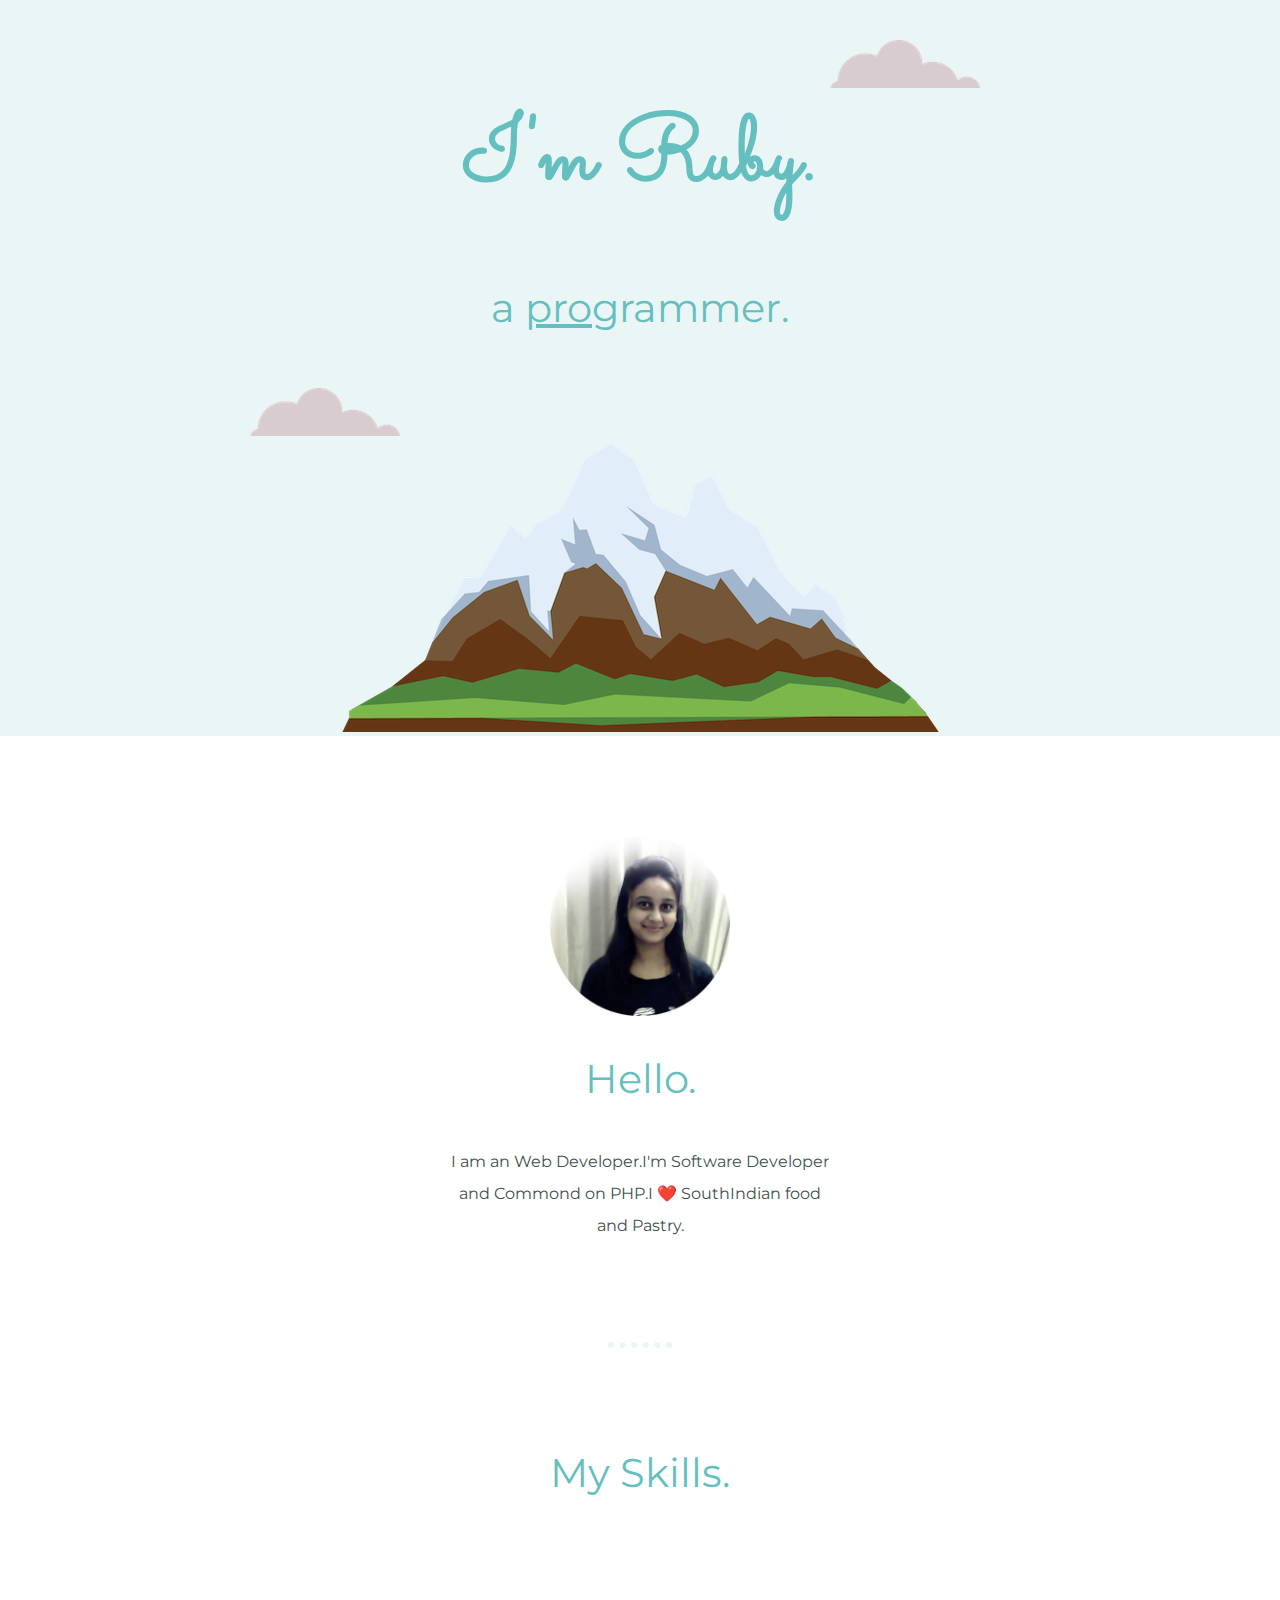
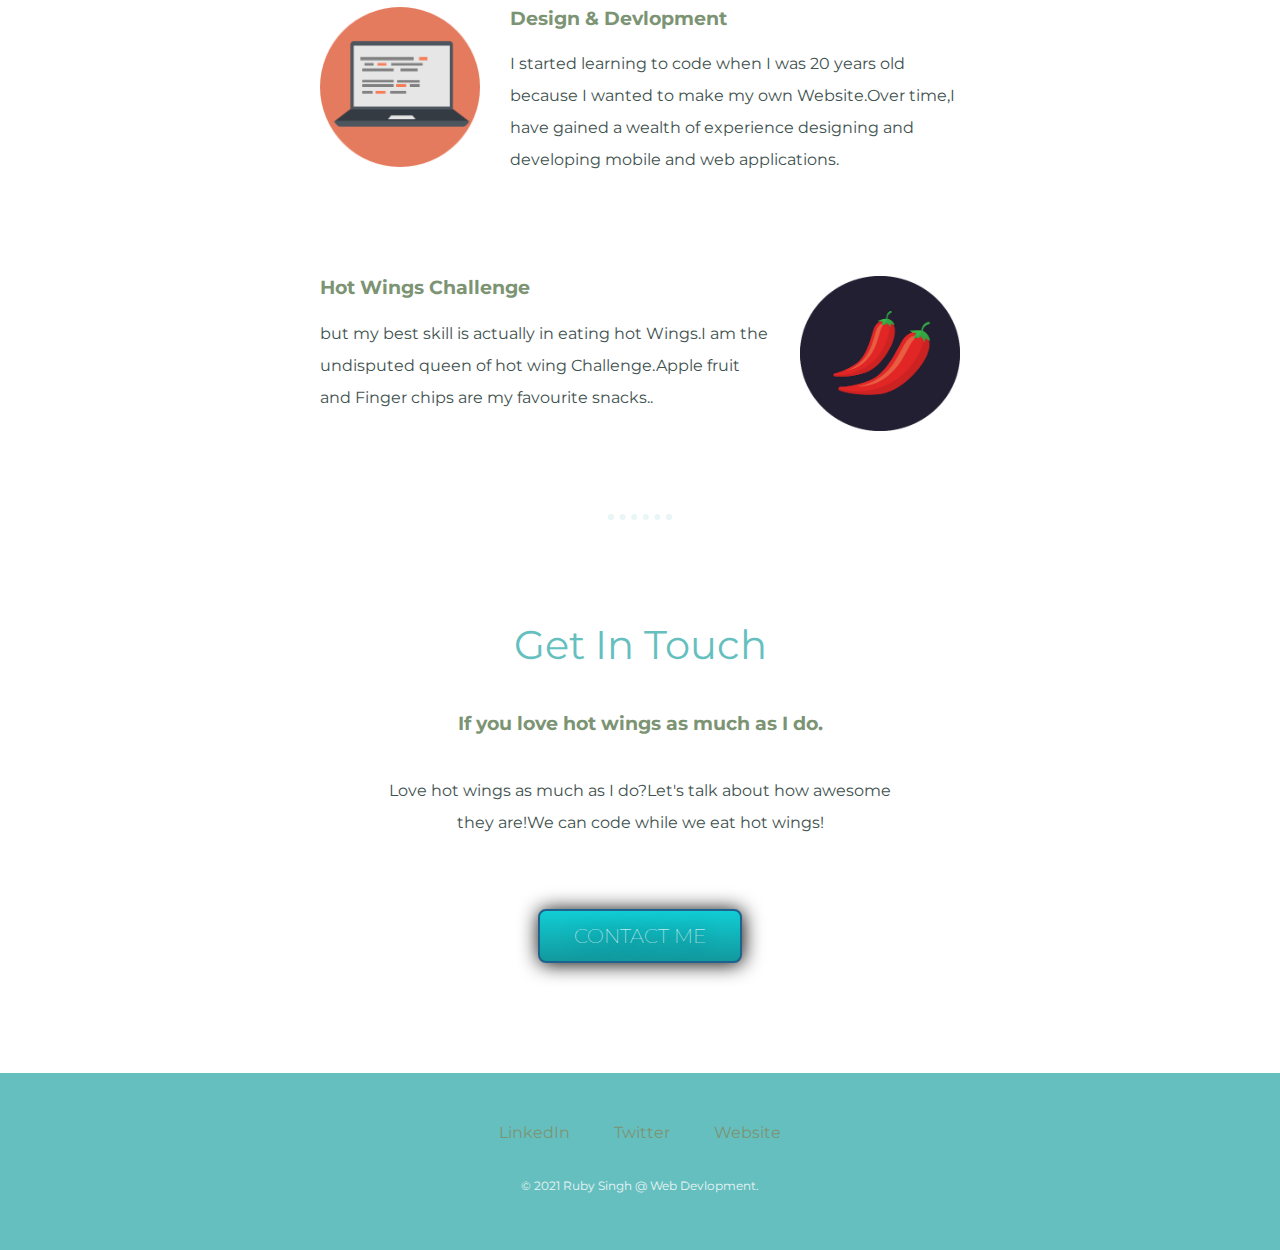
<file: index.html>
<!DOCTYPE html>
<html lang="en" dir="ltr">
  <head>
    <meta charset="utf-8">
    <title>Ruby Singh</title>
    <link rel="stylesheet" href="css/styles.css">
    <link rel="preconnect" href="https://fonts.gstatic.com">
  <link href="https://fonts.googleapis.com/css2?family=Merriweather&family=Montserrat:wght@600&family=Sacramento&display=swap" rel="stylesheet">
    <link rel="icon" href="favicon.ico">
  </head>
  <body>

    <div class="top-container">
<img class="top-cloud" src="images/cloud.png" alt="cloud-img">
  <h1>I'm Ruby.</h1>
  <h2>a <span class="pro">pro</span>grammer.</h2>

  <img class="bottom-cloud" src="images/cloud.png" alt="cloud-img">
<img src="images/mountain.png" alt="mountain-img">

    </div>
    <div class="middle-container">
      <div class="profile">
        <img src="images/rubypic.png" height="180" width="180" alt="my-profile">
        <h2>Hello.</h2>
        <p class="intro">I am an Web Developer.I'm Software Developer and Commond on PHP.I ❤️ SouthIndian food and Pastry.</p>
      </div>
      <hr>
      <div class="skills">
        <h2>My Skills.</h2>
        <div class="skill-row">
          <img class="code-img" src="images/computer.png" alt="">
          <h3>Design & Devlopment</h3>
          <p>I started learning to code when I was 20 years old because I wanted to make my own Website.Over time,I have gained a wealth of experience designing and developing mobile and web applications.</p>
        </div>
        <div class="skill-row">
          <img class="chilli-img" src="images/chillies.png" alt="">
          <h3>Hot Wings Challenge</h3>
          <p>but my best skill is actually in eating hot Wings.I am the undisputed queen of hot wing Challenge.Apple fruit and Finger chips are my favourite snacks..</p>
        </div>
      </div>
      <hr>
      <div class="contact-me">
        <h2>Get In Touch</h2>
        <h3>If you love hot wings as much as I do.</h3>
        <p class="contact-message">Love hot wings as much as I do?Let's talk about how awesome they are!We can code while we eat hot wings!</p>
        <a class="btn" href="mailto:name@email.com">CONTACT ME</a>
      </div>
    </div>
    <div class="bottom-container">
      <a class="footer-link" href="https://www.linkedin.com/">LinkedIn</a>
      <a class="footer-link" href="https://twitter.com/">Twitter</a>
      <a class="footer-link" href="https://www.appbrewery.co/">Website</a>
      <p class="copyright">© 2021 Ruby Singh @ Web Devlopment.</p>
    </div>
  </body>
</html>
</file>
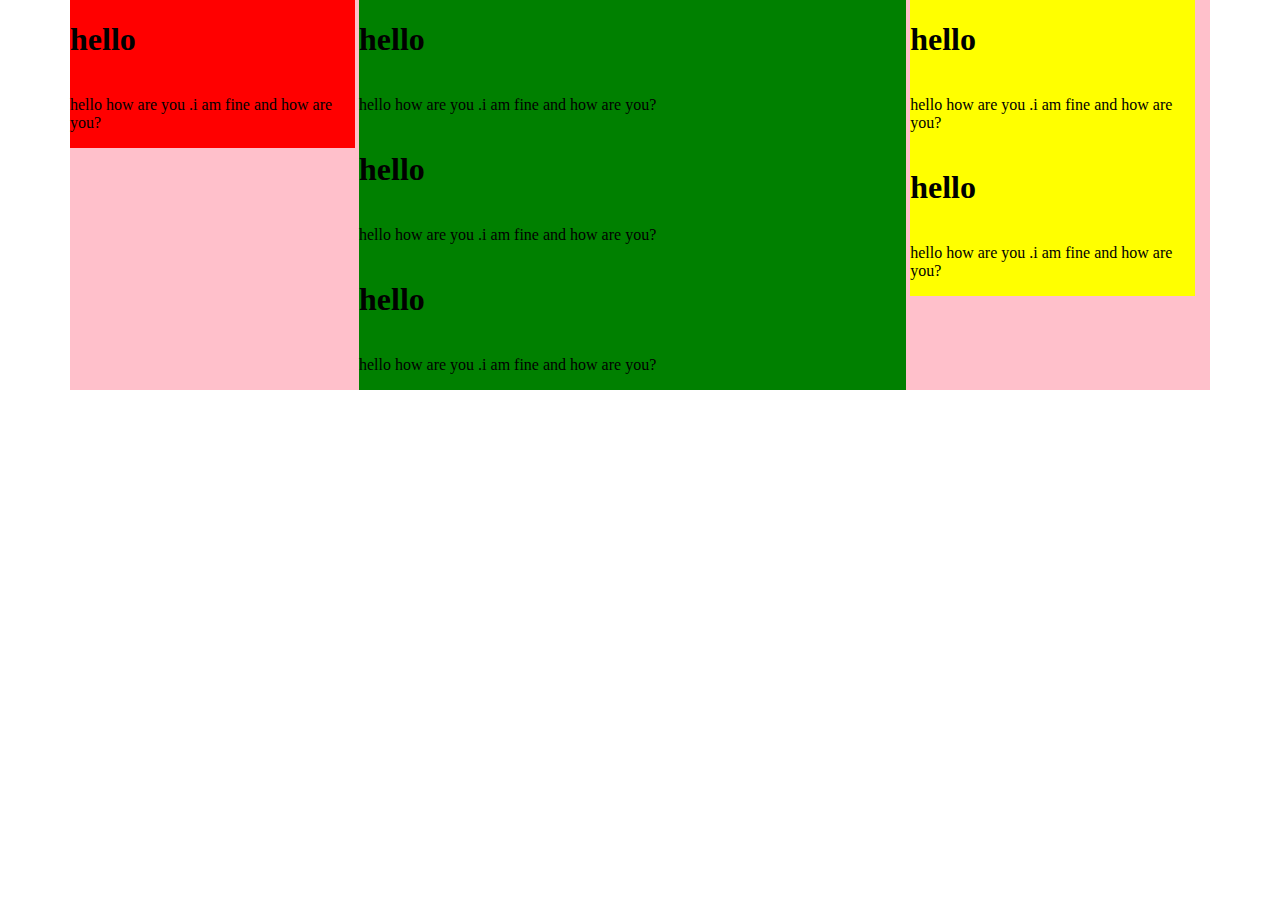
<file: cssposition.html>
<!DOCTYPE html>
<html lang="en" dir="ltr">
  <head>
    <meta charset="utf-8">
    <title></title>
    <link rel="stylesheet" href="css/position.css">
  </head>
  <body>
    <div class="row">
    <div class="red">
<h1>hello</h1>
<p>hello how are you .i am fine and how are you?</p>
    </div>
    <div class="green">
      <h1>hello</h1>
      <p>hello how are you .i am fine and how are you?</p>
      <h1>hello</h1>
      <p>hello how are you .i am fine and how are you?</p>
      <h1>hello</h1>
      <p>hello how are you .i am fine and how are you?</p>
    </div>
    <div class="yellow">
      <h1>hello</h1>
      <p>hello how are you .i am fine and how are you?</p>
      <h1>hello</h1>
      <p>hello how are you .i am fine and how are you?</p>
    </div>
  </div>
  </body>
</html>
</file>
<file: css/styles.css>
body {
  color: #40514E;
  margin: 0;
  text-align: center;
  font-family: 'Montserrat', sans-serif;

}

h1 {

  color: #66BFBF;
  /*  medium 16px 90px/16 =562.5%
16px = 100% = 1em
90px = 5.625em
  */
  line-height: 2;
  font-size: 5.625rem;
  margin: 20px auto 0 auto;
  font-family: 'Sacramento', cursive;
}

h2 {
  color: #66BFBF;
  font-family: 'Montserrat', sans-serif;
  font-size: 2.5rem;
  font-weight: normal;
  padding-bottom: 10px;

}

h3 {
  color: #7c9473;
  font-family: 'Montserrat', sans-serif;

}
p{
    line-height: 2;
}
hr{
  border:6px dotted #EAF6F6 ;
  border-bottom: none;
  width: 4%;
  margin: 100px auto;
}

a{
color: #7c9473;

font-family: 'Montserrat', sans-serif;
margin: 10px 20px;
text-decoration: none;

}
a:hover{
  color:  #EAF6F6;
}
.top-container {
  background-color:#EAF6F6;
  position: relative;
  padding-top: 50px;
}

.middle-container{
  margin: 100px 0;

}

.bottom-container {
  background-color: #66bfbf;
  padding: 50px 0 20px;

}
.skill-row{
  width: 50%;
  margin: 100px auto 100px auto;
  text-align: left;


}
.code-img{
  width: 25%;
  float: left;
  margin-right: 30px;
}
.chilli-img{
  width: 25%;
  float:right;
  margin-left:30px;
}

.pro {
  text-decoration: underline;
}

.top-cloud {
  position: absolute;
  right: 300px;
  top: 40px;
}

.bottom-cloud {
  position: absolute;
  left: 250px;
  bottom: 300px;
}
.intro{
  width: 30%;
  margin: auto;
}
.contact-message{
  width:40%;
  margin: 40px auto 60px;
}
.copyright{
  color: #EAF6F6;
  font-size: 0.75rem;
  padding: 20px 0;
}
.btn {
   background: #11CDD4;
   background-image: -webkit-linear-gradient(top, #11CDD4, #11999E);
   background-image: -moz-linear-gradient(top, #11CDD4, #11999E);
   background-image: -ms-linear-gradient(top, #11CDD4, #11999E);
   background-image: -o-linear-gradient(top, #11CDD4, #11999E);
   background-image: -webkit-gradient(to bottom, #11CDD4, #11999E);
   -webkit-border-radius: 8px;
   -moz-border-radius: 8px;
   border-radius: 8px;
   height: 50px;
   line-height: 50px;
   color: #FFFFFF;
   font-family: 'Montserrat', sans-serif;
   width: 200px;
   font-size: 20px;
   font-weight: 100;
   -webkit-box-shadow: 1px 1px 20px 0 #000000;
   -moz-box-shadow: 1px 1px 20px 0 #000000;
   box-shadow: 1px 1px 20px 0 #000000;
   text-shadow: 1px 1px 20px #000000;
   border: solid #1F628D 2px;
   text-decoration: none;
   display: inline-block;
   cursor: pointer;
   text-align: center;
}

.btn:hover {
   border: solid #337FED 1px;
   background: #30E3CB;
   background-image: -webkit-linear-gradient(top, #30E3CB, #2BC4AD);
   background-image: -moz-linear-gradient(top, #30E3CB, #2BC4AD);
   background-image: -ms-linear-gradient(top, #30E3CB, #2BC4AD);
   background-image: -o-linear-gradient(top, #30E3CB, #2BC4AD);
   background-image: -webkit-gradient(to bottom, #30E3CB, #2BC4AD);
   -webkit-border-radius: 20px;
   -moz-border-radius: 20px;
   border-radius: 20px;
   text-decoration: none;
}
</file>
<file: css/position.css>
body{
  margin: 0;
}
.row{
  background-color: pink;
  margin: 0 70px;
}
.red{
  background-color: red;
  width:25%;

margin: 0 auto 0 auto;
display: inline-grid;



}
.green{
  background-color: green;
display: inline-grid;
  width:48%;
margin: 0 auto 0 auto;
  /* position: absolute;
  left: 200px;
  top:200px; */

}
.yellow{
  background-color: yellow;
  display: inline-grid;
margin: 0 auto 0 auto;
  width:25%;
  /* position: absolute;
  left: 400px;
  top:400px; */


}
</file>
